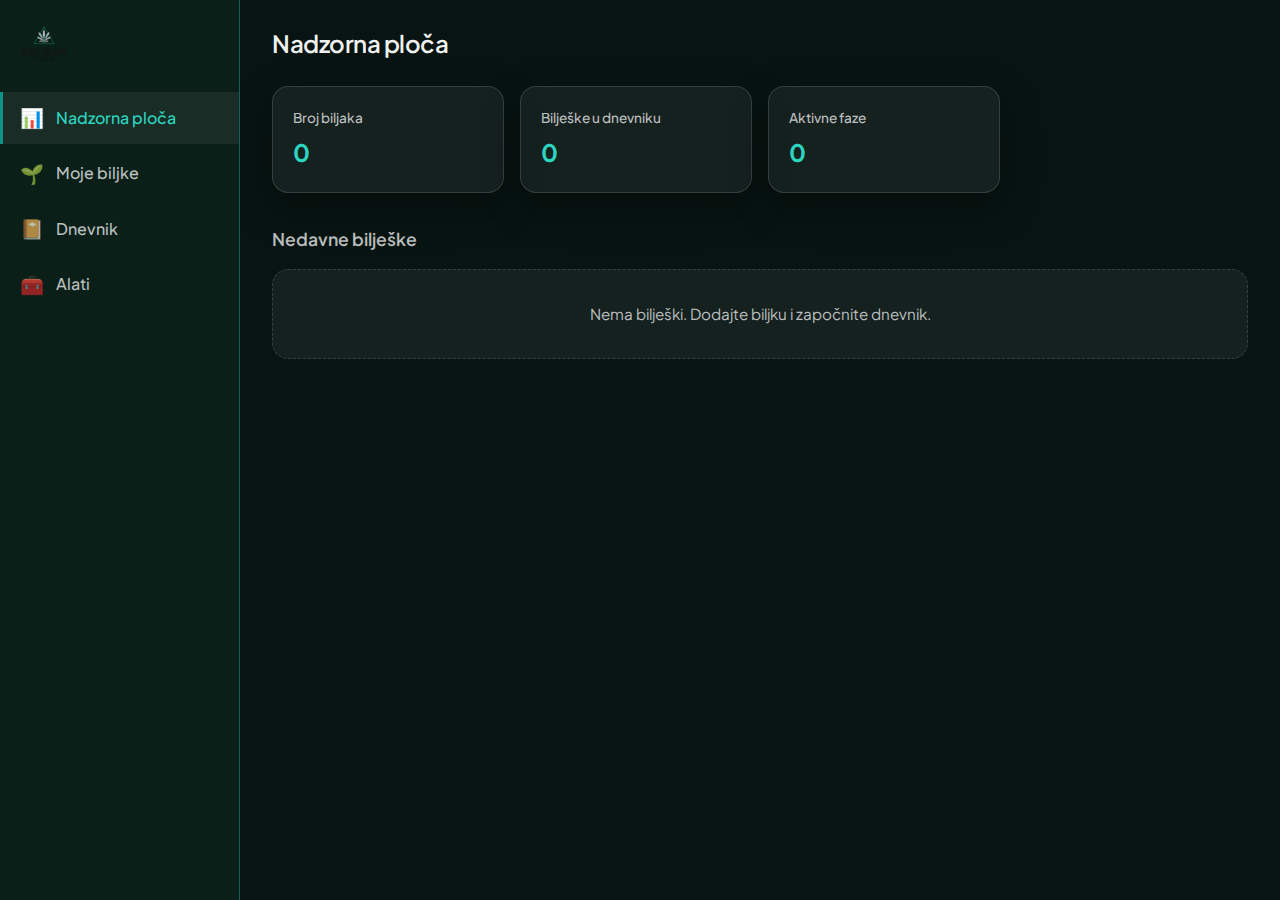
<file: app/index.html>
<!DOCTYPE html>
<html lang="hr">
<head>
  <meta charset="UTF-8" />
  <meta name="viewport" content="width=device-width, initial-scale=1.0" />
  <title>Balkan-pharm – Dnevnik uzgoja</title>
  <link rel="icon" type="image/png" href="../images/bp.png" />
  <link rel="preconnect" href="https://fonts.googleapis.com" />
  <link rel="preconnect" href="https://fonts.gstatic.com" crossorigin />
  <link href="https://fonts.googleapis.com/css2?family=Plus+Jakarta+Sans:wght@400;500;600;700&family=Outfit:wght@400;500;600;700&family=JetBrains+Mono:wght@400;500&display=swap" rel="stylesheet" />
  <link rel="stylesheet" href="styles/app.css" />
</head>
<body>
  <div class="app">
    <aside class="sidebar">
      <a href="../index.html" class="sidebar-logo"><img src="../images/bp.png" alt="Balkan-pharm" class="sidebar-logo-img" /></a>
      <nav class="sidebar-nav">
        <a href="#" class="nav-item active" data-view="dashboard">
          <span class="nav-icon">📊</span>
          <span>Nadzorna ploča</span>
        </a>
        <a href="#" class="nav-item" data-view="plants">
          <span class="nav-icon">🌱</span>
          <span>Moje biljke</span>
        </a>
        <a href="#" class="nav-item" data-view="journal">
          <span class="nav-icon">📔</span>
          <span>Dnevnik</span>
        </a>
        <a href="#" class="nav-item" data-view="toolbox">
          <span class="nav-icon">🧰</span>
          <span>Alati</span>
        </a>
      </nav>
    </aside>

    <nav class="bottom-nav" aria-label="Glavna navigacija">
      <a href="#" class="nav-item active" data-view="dashboard">
        <span class="nav-icon">📊</span>
        <span class="bottom-nav-label">Nadzorna ploča</span>
      </a>
      <a href="#" class="nav-item" data-view="plants">
        <span class="nav-icon">🌱</span>
        <span class="bottom-nav-label">Biljke</span>
      </a>
      <a href="#" class="nav-item" data-view="journal">
        <span class="nav-icon">📔</span>
        <span class="bottom-nav-label">Dnevnik</span>
      </a>
      <a href="#" class="nav-item" data-view="toolbox">
        <span class="nav-icon">🧰</span>
        <span class="bottom-nav-label">Alati</span>
      </a>
    </nav>

    <main class="main">
      <header class="main-header">
        <h1 class="view-title">Nadzorna ploča</h1>
      </header>

      <div id="view-dashboard" class="view active">
        <div class="dashboard-cards" id="dashboard-cards"></div>
        <section class="dashboard-charts-section" id="dashboard-charts-section">
          <h2>Pregled iz Alata</h2>
          <div class="dashboard-charts-grid" id="dashboard-charts"></div>
        </section>
        <section class="recent-section">
          <h2>Nedavne bilješke</h2>
          <div id="recent-notes" class="recent-notes"></div>
        </section>
      </div>

      <div id="view-plants" class="view">
        <div class="toolbar">
          <button type="button" class="btn btn-primary" id="btn-add-plant">+ Nova biljka</button>
        </div>
        <div id="plants-list" class="plants-list"></div>
      </div>

      <div id="view-journal" class="view">
        <div class="journal-filters">
          <select id="journal-plant-filter">
            <option value="">Sve biljke</option>
          </select>
        </div>
        <div class="toolbar">
          <button type="button" class="btn btn-primary" id="btn-add-entry">+ Nova bilješka</button>
        </div>
        <div id="journal-entries" class="journal-entries"></div>
      </div>

      <div id="view-growlog" class="view view-growlog">
        <div class="growlog-header-bar">
          <span class="growlog-updated" id="growlog-updated"></span>
          <span class="growlog-views" id="growlog-views"></span>
        </div>
        <div class="growlog-metrics" id="growlog-metrics"></div>
        <div class="growlog-layout">
          <aside class="growlog-sidebar">
            <section class="growlog-section growlog-photos">
              <h3 class="growlog-section-title">Fotografije growloga</h3>
              <div class="growlog-photo-grid" id="growlog-photo-grid"></div>
              <button type="button" class="link-btn" id="growlog-view-all-photos">Pogledaj sve fotografije</button>
            </section>
            <section class="growlog-section">
              <h3 class="growlog-section-title">Sorta</h3>
              <div class="growlog-strain" id="growlog-strain"></div>
            </section>
            <section class="growlog-section">
              <h3 class="growlog-section-title">Faze uzgoja</h3>
              <div class="tree-stages" id="growlog-tree-stages"></div>
            </section>
            <section class="growlog-section">
              <h3 class="growlog-section-title">Okoliš</h3>
              <div class="growlog-environment" id="growlog-environment"></div>
            </section>
          </aside>
          <div class="growlog-main">
            <button type="button" class="btn-back" id="growlog-back">← Natrag na biljke</button>
            <div class="growlog-hero-image" id="growlog-hero-image"></div>
            <h2 class="growlog-plant-name" id="growlog-plant-name"></h2>
            <section class="growlog-timeline-section">
              <h3 class="growlog-section-title">Vremenska crta growloga</h3>
              <div class="growlog-timeline" id="growlog-timeline"></div>
            </section>
            <section class="growlog-new-photos">
              <h3 class="growlog-section-title">Nedavne fotografije</h3>
              <div class="growlog-photo-strip" id="growlog-photo-strip"></div>
            </section>
          </div>
        </div>
      </div>

      <div id="view-toolbox" class="view">
        <div class="toolbox-grid">
          <button type="button" class="toolbox-card toolbox-card-btn" data-tool="watering">
            <h3>Zalijevanje</h3>
            <p>Zabilježite kada ste zalijevali biljku.</p>
          </button>
          <button type="button" class="toolbox-card toolbox-card-btn" data-tool="feeding">
            <h3>Gnojidba</h3>
            <p>Pratite hraniva i doze.</p>
          </button>
          <button type="button" class="toolbox-card toolbox-card-btn" data-tool="environment">
            <h3>Okoliš</h3>
            <p>Temperature, vlažnost, pH.</p>
          </button>
          <button type="button" class="toolbox-card toolbox-card-btn" data-tool="transplant">
            <h3>Presađivanje</h3>
            <p>Bilježite detalje presađivanja.</p>
          </button>
          <button type="button" class="toolbox-card toolbox-card-btn" data-tool="stressors">
            <h3>Stresori</h3>
            <p>Evidentirajte stresne uvjete i nametnike.</p>
          </button>
          <button type="button" class="toolbox-card toolbox-card-btn" data-tool="graphs">
            <h3>Grafovi</h3>
            <p>Vizualizacija rasta i mjerenja.</p>
          </button>
        </div>
        <div class="toolbox-panels">
          <div id="toolbox-panel-watering" class="toolbox-panel" data-tool="watering" aria-hidden="true">
            <h3 class="toolbox-panel-title">Zalijevanje</h3>
            <form class="toolbox-form" id="toolbox-form-watering">
              <label>Datum <input type="date" id="tool-watering-date" required /></label>
              <label>Količina (mL) <input type="number" id="tool-watering-value1" min="0" placeholder="npr. 500" required /></label>
              <label>Biljka <select id="tool-watering-value2"><option value="">— Sve —</option></select></label>
              <button type="submit" class="btn btn-primary">Dodaj</button>
            </form>
            <div class="toolbox-list" id="toolbox-list-watering"></div>
            <div class="toolbox-chart-wrap"><h4>Graf: Količina po datumu</h4><div class="toolbox-chart" id="toolbox-chart-watering"></div></div>
          </div>
          <div id="toolbox-panel-feeding" class="toolbox-panel" data-tool="feeding" aria-hidden="true">
            <h3 class="toolbox-panel-title">Gnojidba</h3>
            <form class="toolbox-form" id="toolbox-form-feeding">
              <label>Datum <input type="date" id="tool-feeding-date" required /></label>
              <label>Proizvod / doza <input type="text" id="tool-feeding-value1" placeholder="npr. NPK 1 mL/L" required /></label>
              <label>Napomena <input type="text" id="tool-feeding-value2" placeholder="Opcionalno" /></label>
              <button type="submit" class="btn btn-primary">Dodaj</button>
            </form>
            <div class="toolbox-list" id="toolbox-list-feeding"></div>
            <div class="toolbox-chart-wrap"><h4>Povijest gnojidbe</h4><div class="toolbox-chart toolbox-chart-bars" id="toolbox-chart-feeding"></div></div>
          </div>
          <div id="toolbox-panel-environment" class="toolbox-panel" data-tool="environment" aria-hidden="true">
            <h3 class="toolbox-panel-title">Okoliš</h3>
            <form class="toolbox-form" id="toolbox-form-environment">
              <label>Datum <input type="date" id="tool-environment-date" required /></label>
              <label>Temperatura (°C) <input type="number" id="tool-environment-value1" step="0.1" placeholder="npr. 24" required /></label>
              <label>Vlažnost (%) <input type="number" id="tool-environment-value2" min="0" max="100" placeholder="npr. 60" /></label>
              <label>pH (voda/tlo) <input type="number" id="tool-environment-value3" step="0.1" min="0" max="14" placeholder="npr. 6.2" /></label>
              <button type="submit" class="btn btn-primary">Dodaj</button>
            </form>
            <div class="toolbox-list" id="toolbox-list-environment"></div>
            <div class="toolbox-chart-wrap"><h4>Graf: Temperatura, vlažnost i pH</h4><div class="toolbox-chart" id="toolbox-chart-environment"></div></div>
          </div>
          <div id="toolbox-panel-transplant" class="toolbox-panel" data-tool="transplant" aria-hidden="true">
            <h3 class="toolbox-panel-title">Presađivanje</h3>
            <form class="toolbox-form" id="toolbox-form-transplant">
              <label>Datum <input type="date" id="tool-transplant-date" required /></label>
              <label>Kvaliteta zemlje <input type="text" id="tool-transplant-soil" placeholder="npr. kvalitetna, organska" /></label>
              <label>Starost biljke u presađivanju <input type="text" id="tool-transplant-age" placeholder="npr. 3 tjedna" /></label>
              <label>Stanje biljke <input type="text" id="tool-transplant-condition" placeholder="npr. zdrava, dobro ukorijenjena" /></label>
              <button type="submit" class="btn btn-primary">Dodaj</button>
            </form>
            <div class="toolbox-list" id="toolbox-list-transplant"></div>
          </div>
          <div id="toolbox-panel-stressors" class="toolbox-panel" data-tool="stressors" aria-hidden="true">
            <h3 class="toolbox-panel-title">Stresori</h3>
            <form class="toolbox-form" id="toolbox-form-stressors">
              <label>Datum <input type="date" id="tool-stressors-date" required /></label>
              <label>Temperatura <input type="text" id="tool-stressors-temp" placeholder="npr. visoka, niska" /></label>
              <label>Vlaga <input type="text" id="tool-stressors-humidity" placeholder="npr. suho, vlažno" /></label>
              <label>VPD (ukupnost svjetlosnih čestica u toku dana) <input type="text" id="tool-stressors-vpd" placeholder="npr. vrijednost ili opis" /></label>
              <label>Nametnici <input type="text" id="tool-stressors-pests" placeholder="npr. grinje, uši" /></label>
              <button type="submit" class="btn btn-primary">Dodaj</button>
            </form>
            <div class="toolbox-list" id="toolbox-list-stressors"></div>
          </div>
          <div id="toolbox-panel-graphs" class="toolbox-panel toolbox-panel-graphs" data-tool="graphs" aria-hidden="true">
            <h3 class="toolbox-panel-title">Pregled svih grafova</h3>
            <div class="toolbox-overview-charts">
              <div class="toolbox-overview-block"><h4>Zalijevanje</h4><div class="toolbox-chart" id="overview-chart-watering"></div></div>
              <div class="toolbox-overview-block"><h4>Okoliš (temperatura, vlažnost, pH)</h4><div class="toolbox-chart" id="overview-chart-environment"></div></div>
            </div>
          </div>
        </div>
      </div>
    </main>
  </div>

  <!-- Modal: Nova biljka -->
  <div id="modal-plant" class="modal">
    <div class="modal-content">
      <div class="modal-header">
        <h2 id="modal-plant-title">Nova biljka</h2>
        <button type="button" class="modal-close" aria-label="Zatvori">&times;</button>
      </div>
      <form id="form-plant">
        <input type="hidden" id="plant-id" />
        <label>
          Ime biljke *
          <input type="text" id="plant-name" required placeholder="npr. CBD Auto #1" />
        </label>
        <label>
          Sorta
          <input type="text" id="plant-strain" placeholder="npr. CBD Auto" />
        </label>
        <label>
          Faza
          <select id="plant-stage">
            <option value="klijanje">Klijanje</option>
            <option value="sadnica">Sadnica</option>
            <option value="vegetativna">Vegetativna</option>
            <option value="cvjetanje">Cvjetanje</option>
            <option value="susenje">Sušenje</option>
          </select>
        </label>
        <label>
          Datum početka
          <input type="date" id="plant-start-date" />
        </label>
        <label>
          Okoliš (npr. Grow tent)
          <input type="text" id="plant-environment-name" placeholder="npr. Grow tent, Staklenik" />
        </label>
        <label>
          Tip uzgoja
          <select id="plant-environment-type">
            <option value="indoor">U zatvorenom</option>
            <option value="outdoor">Na otvorenom</option>
          </select>
        </label>
        <label>
          Sati osvjetljenja (dnevno)
          <input type="number" id="plant-exposure-hours" min="0" max="24" placeholder="npr. 18" />
        </label>
        <label>
          Fotografija biljke
          <input type="file" id="plant-photo" accept="image/*" class="input-file" />
          <input type="hidden" id="plant-photo-data" />
          <span class="media-preview" id="plant-photo-preview"></span>
        </label>
        <label>
          Bilješke
          <textarea id="plant-notes" rows="3" placeholder="Opcionalne bilješke..."></textarea>
        </label>
        <div class="modal-actions">
          <button type="button" class="btn btn-ghost modal-cancel">Odustani</button>
          <button type="submit" class="btn btn-primary">Spremi</button>
        </div>
      </form>
    </div>
  </div>

  <!-- Modal: Nova bilješka -->
  <div id="modal-entry" class="modal">
    <div class="modal-content">
      <div class="modal-header">
        <h2>Nova bilješka</h2>
        <button type="button" class="modal-close" aria-label="Zatvori">&times;</button>
      </div>
      <form id="form-entry">
        <label>
          Biljka
          <select id="entry-plant"></select>
        </label>
        <label>
          Datum *
          <input type="date" id="entry-date" required />
        </label>
        <label>
          Vrsta
          <select id="entry-type">
            <option value="opcenito">Općenito</option>
            <option value="zalijevanje">Zalijevanje</option>
            <option value="gnojidba">Gnojidba</option>
            <option value="okolis">Okoliš</option>
            <option value="presadjivanje">Presađivanje</option>
            <option value="stresori">Stresori</option>
            <option value="ostalo">Ostalo</option>
          </select>
        </label>
        <div id="entry-extra" class="entry-extra">
          <div id="entry-extra-presadjivanje" class="entry-extra-section" aria-hidden="true">
            <h4 class="entry-extra-title">Presađivanje</h4>
            <label>Kvaliteta zemlje <input type="text" id="entry-transplant-soil" placeholder="npr. kvalitetna, organska" /></label>
            <label>Starost biljke u presađivanju <input type="text" id="entry-transplant-age" placeholder="npr. 3 tjedna" /></label>
            <label>Stanje biljke <input type="text" id="entry-transplant-condition" placeholder="npr. zdrava, dobro ukorijenjena" /></label>
          </div>
          <div id="entry-extra-stresori" class="entry-extra-section" aria-hidden="true">
            <h4 class="entry-extra-title">Stresori</h4>
            <label>Temperatura <input type="text" id="entry-stressor-temp" placeholder="npr. visoka, niska" /></label>
            <label>Vlaga <input type="text" id="entry-stressor-humidity" placeholder="npr. suho, vlažno" /></label>
            <label>VPD (ukupnost svjetlosnih čestica u toku dana) <input type="text" id="entry-stressor-vpd" placeholder="npr. vrijednost ili opis" /></label>
            <label>Nametnici <input type="text" id="entry-stressor-pests" placeholder="npr. grinje, uši" /></label>
          </div>
        </div>
        <label>
          Bilješka *
          <textarea id="entry-note" rows="4" required placeholder="Što ste danas napravili?"></textarea>
        </label>
        <label>
          Fotografija
          <input type="file" id="entry-photo" accept="image/*" class="input-file" />
          <input type="hidden" id="entry-photo-data" />
          <span class="media-preview" id="entry-photo-preview"></span>
        </label>
        <label>
          Video
          <input type="file" id="entry-video" accept="video/*" class="input-file" />
          <input type="hidden" id="entry-video-data" />
          <span class="media-preview" id="entry-video-preview"></span>
        </label>
        <div class="modal-actions">
          <button type="button" class="btn btn-ghost modal-cancel">Odustani</button>
          <button type="submit" class="btn btn-primary">Spremi</button>
        </div>
      </form>
    </div>
  </div>

  <script src="js/app.js"></script>
</body>
</html>
</file>
<file: app/styles/app.css>
:root {
  --bg: #071411;
  --bg-alt: #0b1f19;
  --surface: rgba(255, 255, 255, 0.06);
  --green: #1a5f4a;
  --green-light: #2d7a5e;
  --accent: #0d9488;
  --accent-hover: #0f766e;
  --accent-bright: #2dd4bf;
  --accent-warm: #f59e0b;
  --text: rgba(255, 255, 255, 0.94);
  --text-muted: rgba(255, 255, 255, 0.72);
  --border: rgba(255, 255, 255, 0.14);
  --shadow: 0 14px 40px rgba(0, 0, 0, 0.28);
  --shadow-md: 0 22px 70px rgba(0, 0, 0, 0.35);
  --font: 'Plus Jakarta Sans', 'Outfit', sans-serif;
  --font-mono: 'JetBrains Mono', monospace;
}

* {
  box-sizing: border-box;
  margin: 0;
  padding: 0;
}

html {
  -webkit-font-smoothing: antialiased;
  -moz-osx-font-smoothing: grayscale;
}

body {
  font-family: var(--font);
  background: var(--bg);
  color: var(--text);
  line-height: 1.6;
  min-height: 100vh;
}

.app {
  display: flex;
  min-height: 100vh;
}

/* Sidebar */
.sidebar {
  width: 240px;
  min-width: 240px;
  background: var(--bg-alt);
  border-right: 1px solid rgba(45, 212, 191, 0.35);
  padding: 1.25rem 0;
  box-shadow: none;
}

.sidebar-logo {
  display: flex;
  align-items: center;
  padding: 0 1.25rem;
  font-weight: 700;
  font-size: 1.1rem;
  color: var(--accent-bright);
  text-decoration: none;
  margin-bottom: 1.5rem;
}

.sidebar-logo-img {
  height: 48px;
  width: auto;
  display: block;
}

.sidebar-nav {
  display: flex;
  flex-direction: column;
  gap: 0.25rem;
}

.nav-item {
  display: flex;
  align-items: center;
  gap: 0.75rem;
  padding: 0.65rem 1.25rem;
  color: var(--text-muted);
  text-decoration: none;
  font-weight: 500;
  transition: background 0.15s, color 0.15s;
}

.nav-item:hover {
  background: var(--surface);
  color: var(--text);
}

.nav-item.active {
  background: var(--surface);
  color: var(--accent-bright);
  border-left: 3px solid var(--accent);
  padding-left: calc(1.25rem - 3px);
}

.nav-icon {
  font-size: 1.2rem;
}

/* Bottom nav (mobile) */
.bottom-nav {
  display: none;
}

/* Main */
.main {
  flex: 1;
  padding: 1.5rem 2rem;
  overflow-x: hidden;
}

.main-header {
  margin-bottom: 1.5rem;
}

.view-title {
  font-size: 1.5rem;
  font-weight: 600;
  letter-spacing: -0.02em;
}

.view {
  display: none;
}

.view.active {
  display: block;
}

/* Buttons */
.btn {
  display: inline-flex;
  align-items: center;
  justify-content: center;
  padding: 0.55rem 1rem;
  min-height: 44px;
  min-width: 44px;
  box-sizing: border-box;
  border-radius: 8px;
  font-family: var(--font);
  font-weight: 600;
  font-size: 0.95rem;
  border: none;
  cursor: pointer;
  transition: background 0.2s, opacity 0.2s;
  -webkit-tap-highlight-color: transparent;
}

.btn-primary {
  background: linear-gradient(90deg, var(--accent) 0%, var(--accent-bright) 100%);
  color: #06201a;
  border: 1px solid rgba(255, 255, 255, 0.14);
  box-shadow: 0 14px 34px rgba(45, 212, 191, 0.18);
}

.btn-primary:hover {
  background: linear-gradient(90deg, var(--accent-hover) 0%, var(--accent) 100%);
  color: #06201a;
  transform: translateY(-1px);
  box-shadow: 0 18px 44px rgba(45, 212, 191, 0.22);
}

.btn-ghost {
  background: transparent;
  color: var(--text-muted);
  border: 1px solid var(--border);
}

.btn-ghost:hover {
  background: var(--surface);
  color: var(--text);
}

.toolbar {
  margin-bottom: 1.5rem;
}

/* Dashboard */
.dashboard-cards {
  display: grid;
  grid-template-columns: repeat(auto-fill, minmax(200px, 1fr));
  gap: 1rem;
  margin-bottom: 2rem;
}

.dashboard-card {
  background: var(--surface);
  border: 1px solid var(--border);
  border-radius: 16px;
  padding: 1.25rem;
  box-shadow: var(--shadow);
}

.dashboard-card h3 {
  font-size: 0.85rem;
  font-weight: 500;
  color: var(--text-muted);
  margin-bottom: 0.25rem;
}

.dashboard-card .value {
  font-size: 1.5rem;
  font-weight: 700;
  color: var(--accent-bright);
}

.recent-section h2 {
  font-size: 1.1rem;
  font-weight: 600;
  margin-bottom: 1rem;
  color: var(--text-muted);
}

.recent-notes {
  display: flex;
  flex-direction: column;
  gap: 0.75rem;
}

.recent-note {
  background: var(--surface);
  border: 1px solid var(--border);
  border-radius: 12px;
  padding: 1rem;
  box-shadow: var(--shadow);
  position: relative;
}

.recent-note .meta {
  font-size: 0.8rem;
  color: var(--text-muted);
  margin-bottom: 0.35rem;
}

.recent-note-thumb {
  width: 48px;
  height: 48px;
  object-fit: cover;
  border-radius: 6px;
  border: 1px solid var(--border);
  margin-right: 0.5rem;
  float: left;
}

.recent-note .text {
  font-size: 0.95rem;
}

.dashboard-charts-section {
  margin-top: 1.5rem;
  display: none;
}

.dashboard-charts-section h2 {
  font-size: 1.1rem;
  font-weight: 600;
  margin-bottom: 1rem;
  color: var(--text-muted);
}

.dashboard-charts-grid {
  display: grid;
  grid-template-columns: repeat(auto-fit, minmax(280px, 1fr));
  gap: 1rem;
}

.dashboard-chart-block {
  background: var(--surface);
  border: 1px solid var(--border);
  border-radius: 12px;
  padding: 1rem;
  box-shadow: var(--shadow);
}

.dashboard-chart-block h4 {
  font-size: 0.95rem;
  font-weight: 600;
  margin: 0 0 0.75rem 0;
  color: var(--text);
}

.empty-state {
  color: var(--text-muted);
  font-size: 0.95rem;
  padding: 2rem;
  text-align: center;
  background: var(--surface);
  border: 1px dashed var(--border);
  border-radius: 16px;
}

/* Plants list */
.plants-list {
  display: grid;
  grid-template-columns: repeat(auto-fill, minmax(280px, 1fr));
  gap: 1rem;
}

.plant-card {
  background: var(--surface);
  border: 1px solid var(--border);
  border-radius: 16px;
  padding: 1.25rem;
  transition: border-color 0.2s, box-shadow 0.2s;
  box-shadow: var(--shadow);
}

.plant-card:hover {
  border-color: rgba(45, 212, 191, 0.5);
  box-shadow: var(--shadow-md);
}

.plant-card-photo {
  border-radius: 12px 12px 0 0;
  overflow: hidden;
  margin: -1.25rem -1.25rem 0.75rem -1.25rem;
  max-height: 180px;
}

.plant-card-photo img {
  width: 100%;
  height: 180px;
  object-fit: cover;
  display: block;
}

.plant-card-header {
  display: flex;
  justify-content: space-between;
  align-items: flex-start;
  margin-bottom: 0.75rem;
}

.plant-card h3 {
  font-size: 1.1rem;
  font-weight: 600;
}

.plant-card .strain {
  font-size: 0.85rem;
  color: var(--text-muted);
  margin-bottom: 0.5rem;
}

.plant-card .stage-badge {
  display: inline-block;
  padding: 0.25rem 0.6rem;
  border-radius: 6px;
  font-size: 0.75rem;
  font-weight: 500;
  background: linear-gradient(90deg, var(--accent), var(--accent-bright));
  color: #06201a;
}

.plant-card-actions {
  display: flex;
  gap: 0.5rem;
  margin-top: 1rem;
  padding-top: 1rem;
  border-top: 1px solid var(--border);
}

.plant-card-actions button {
  padding: 0.4rem 0.75rem;
  font-size: 0.85rem;
}

/* Journal */
.journal-filters {
  margin-bottom: 1rem;
}

.journal-filters select {
  background: var(--bg-alt);
  border: 1px solid var(--border);
  color: var(--text);
  padding: 0.5rem 0.75rem;
  border-radius: 8px;
  font-family: var(--font);
}

.journal-entries {
  display: flex;
  flex-direction: column;
  gap: 0.75rem;
}

.journal-entry {
  background: var(--surface);
  border: 1px solid var(--border);
  border-radius: 12px;
  padding: 1rem;
  box-shadow: var(--shadow);
}

.journal-entry .entry-meta {
  font-size: 0.8rem;
  color: var(--text-muted);
  margin-bottom: 0.4rem;
}

.journal-entry .entry-type {
  display: inline-block;
  margin-right: 0.5rem;
  padding: 0.15rem 0.4rem;
  border-radius: 4px;
  background: var(--bg-alt);
  font-size: 0.75rem;
}

.journal-entry .entry-note {
  font-size: 0.95rem;
}

.journal-entry .entry-meta-blocks {
  margin-top: 0.75rem;
  display: flex;
  flex-direction: column;
  gap: 0.75rem;
}

.journal-entry .entry-meta-block {
  font-size: 0.9rem;
  color: var(--text-muted);
}

.journal-entry .entry-meta-block strong {
  color: var(--text);
  display: block;
  margin-bottom: 0.25rem;
}

.journal-entry .entry-meta-block ul {
  margin: 0;
  padding-left: 1.25rem;
}

.entry-extra {
  margin-bottom: 1rem;
}

.entry-extra-section {
  display: none;
  padding: 1rem;
  background: var(--bg-alt);
  border: 1px solid var(--border);
  border-radius: 12px;
  margin-top: 0.5rem;
}

.entry-extra-section.open {
  display: block;
}

.entry-extra-title {
  font-size: 0.95rem;
  margin: 0 0 0.75rem 0;
  color: var(--text);
}

.entry-extra-section label {
  display: block;
  margin-bottom: 0.75rem;
}

.entry-extra-section label:last-of-type {
  margin-bottom: 0;
}

.entry-media-wrap {
  margin-top: 0.75rem;
  display: flex;
  flex-wrap: wrap;
  gap: 0.75rem;
}

.entry-media {
  border-radius: 8px;
  overflow: hidden;
  border: 1px solid var(--border);
}

.entry-photo img {
  max-width: 280px;
  max-height: 200px;
  object-fit: cover;
  display: block;
}

.entry-video video {
  max-width: 280px;
  max-height: 200px;
  display: block;
}

/* Toolbox */
.toolbox-grid {
  display: grid;
  grid-template-columns: repeat(auto-fill, minmax(220px, 1fr));
  gap: 1rem;
}

.toolbox-card {
  background: var(--surface);
  border: 1px solid var(--border);
  border-radius: 16px;
  padding: 1.5rem;
  box-shadow: var(--shadow);
}

.toolbox-card h3 {
  font-size: 1.05rem;
  margin-bottom: 0.5rem;
  color: #ffffff;
  font-weight: 700;
}

.toolbox-card p {
  font-size: 0.9rem;
  color: var(--text-muted);
}

.toolbox-card-btn {
  cursor: pointer;
  text-align: left;
  font-family: inherit;
  transition: border-color 0.2s, box-shadow 0.2s, transform 0.15s;
}

.toolbox-card-btn:hover {
  border-color: rgba(45, 212, 191, 0.5);
  transform: translateY(-2px);
}

.toolbox-panels {
  margin-top: 1.5rem;
}

.toolbox-panel {
  display: none;
  background: var(--surface);
  border: 1px solid var(--border);
  border-radius: 16px;
  padding: 1.5rem;
  margin-bottom: 1rem;
  box-shadow: var(--shadow);
}

.toolbox-panel.open {
  display: block;
}

.toolbox-panel-title {
  font-size: 1.2rem;
  margin-bottom: 1.25rem;
  padding-bottom: 0.75rem;
  border-bottom: 1px solid var(--border);
}

.toolbox-form {
  display: flex;
  flex-wrap: wrap;
  gap: 1rem;
  align-items: flex-end;
  margin-bottom: 1.5rem;
}

.toolbox-form label {
  display: flex;
  flex-direction: column;
  gap: 0.25rem;
  font-size: 0.9rem;
  font-weight: 500;
}

.toolbox-form input,
.toolbox-form select {
  padding: 0.5rem 0.75rem;
  background: var(--bg);
  border: 1px solid var(--border);
  border-radius: 8px;
  color: var(--text);
  font-family: var(--font);
  font-size: 0.9rem;
  min-width: 120px;
}

.toolbox-form input:focus,
.toolbox-form select:focus {
  outline: none;
  border-color: var(--accent);
}

.toolbox-list {
  margin-bottom: 1.5rem;
}

.toolbox-empty,
.toolbox-chart-empty {
  font-size: 0.9rem;
  color: var(--text-muted);
  margin: 0;
}

.toolbox-list-item {
  display: flex;
  align-items: center;
  gap: 0.75rem;
  padding: 0.6rem 0.75rem;
  background: var(--bg-alt);
  border: 1px solid var(--border);
  border-radius: 8px;
  margin-bottom: 0.5rem;
  font-size: 0.9rem;
}

.toolbox-list-date {
  min-width: 5rem;
  color: var(--text-muted);
}

.toolbox-list-values {
  flex: 1;
}

.toolbox-list-delete {
  background: none;
  border: none;
  color: var(--text-muted);
  font-size: 1.2rem;
  cursor: pointer;
  padding: 0 0.25rem;
  line-height: 1;
}

.toolbox-list-delete:hover {
  color: var(--accent-bright);
}

.toolbox-chart-wrap {
  margin-top: 1rem;
  padding-top: 1rem;
  border-top: 1px solid var(--border);
}

.toolbox-chart-wrap h4 {
  font-size: 0.95rem;
  margin-bottom: 0.75rem;
  color: var(--text-muted);
}

.toolbox-bars {
  display: flex;
  flex-direction: column;
  gap: 0.5rem;
}

.toolbox-bar-item {
  display: grid;
  grid-template-columns: 4.5rem 1fr auto;
  gap: 0.75rem;
  align-items: center;
  font-size: 0.85rem;
}

.toolbox-bar-label {
  color: var(--text-muted);
}

.toolbox-bar-track {
  height: 20px;
  background: var(--bg-alt);
  border-radius: 6px;
  overflow: hidden;
}

.toolbox-bar-fill {
  height: 100%;
  background: linear-gradient(90deg, var(--accent), var(--accent-bright));
  border-radius: 6px;
  transition: width 0.3s;
}

.toolbox-bar-value {
  color: var(--accent-bright);
  font-weight: 600;
  min-width: 4rem;
}

.toolbox-bar-value-alt {
  color: var(--text-muted);
  font-weight: 400;
  margin-left: 0.5rem;
}

.toolbox-bar-item-ph .toolbox-bar-fill-ph {
  background: linear-gradient(90deg, var(--accent) 0%, #5dd9c8 100%);
}

.toolbox-timeline-list {
  display: flex;
  flex-direction: column;
  gap: 0.4rem;
}

.toolbox-timeline-item {
  font-size: 0.9rem;
  padding: 0.5rem 0;
  border-bottom: 1px solid var(--border);
}

.toolbox-overview-charts {
  display: grid;
  grid-template-columns: repeat(auto-fit, minmax(280px, 1fr));
  gap: 1.5rem;
}

.toolbox-overview-block h4 {
  font-size: 0.95rem;
  margin-bottom: 0.75rem;
  color: var(--text-muted);
}

/* Modal */
.modal {
  display: none;
  position: fixed;
  inset: 0;
  background: rgba(0, 0, 0, 0.65);
  z-index: 200;
  align-items: center;
  justify-content: center;
  padding: 1rem;
}

.modal.open {
  display: flex;
}

.modal-content {
  background: var(--bg-alt);
  border: 1px solid var(--border);
  border-radius: 16px;
  width: 100%;
  max-width: 440px;
  max-height: 90vh;
  overflow-y: auto;
  box-shadow: var(--shadow-md), 0 24px 48px rgba(0, 0, 0, 0.4);
}

.modal-header {
  display: flex;
  justify-content: space-between;
  align-items: center;
  padding: 1.25rem 1.5rem;
  border-bottom: 1px solid var(--border);
}

.modal-header h2 {
  font-size: 1.2rem;
  font-weight: 600;
}

.modal-close {
  background: none;
  border: none;
  color: var(--text-muted);
  font-size: 1.5rem;
  cursor: pointer;
  line-height: 1;
  padding: 0.5rem;
  min-width: 44px;
  min-height: 44px;
  display: inline-flex;
  align-items: center;
  justify-content: center;
  -webkit-tap-highlight-color: transparent;
}

.modal-close:hover {
  color: var(--accent-bright);
}

.modal form {
  padding: 1.5rem;
}

.modal label {
  display: block;
  margin-bottom: 1rem;
  font-size: 0.9rem;
  font-weight: 500;
}

.modal label:last-of-type {
  margin-bottom: 0;
}

.input-file {
  margin-top: 0.35rem;
  font-size: 0.9rem;
  color: var(--text-muted);
}

.media-preview {
  display: block;
  margin-top: 0.5rem;
}

.media-thumb {
  display: block;
  max-width: 160px;
  max-height: 120px;
  object-fit: cover;
  border-radius: 8px;
  border: 1px solid var(--border);
  margin-bottom: 0.5rem;
}

.media-thumb-video {
  display: block;
  max-width: 200px;
  max-height: 120px;
  border-radius: 8px;
  border: 1px solid var(--border);
  margin-bottom: 0.5rem;
}

.btn-remove-media {
  font-size: 0.85rem;
  padding: 0.35rem 0.6rem;
  background: transparent;
  border: 1px solid var(--border);
  border-radius: 6px;
  color: var(--text-muted);
  cursor: pointer;
}

.btn-remove-media:hover {
  color: var(--text);
  border-color: rgba(255, 255, 255, 0.3);
}

.media-error {
  font-size: 0.85rem;
  color: var(--accent-warm);
}

.modal input,
.modal select,
.modal textarea {
  width: 100%;
  margin-top: 0.35rem;
  padding: 0.6rem 0.75rem;
  background: var(--bg);
  border: 1px solid var(--border);
  border-radius: 8px;
  color: var(--text);
  font-family: var(--font);
  font-size: 0.95rem;
}

.modal input:focus,
.modal select:focus,
.modal textarea:focus {
  outline: none;
  border-color: var(--accent);
  box-shadow: 0 0 0 3px rgba(26, 95, 74, 0.15);
}

.modal textarea {
  resize: vertical;
  min-height: 80px;
}

.modal-actions {
  display: flex;
  gap: 0.75rem;
  justify-content: flex-end;
  margin-top: 1.5rem;
  padding-top: 1rem;
  border-top: 1px solid var(--border);
}

/* ========== Growlog view (like reference) ========== */
.view-growlog {
  padding: 0;
  max-width: none;
}

.view-growlog .main-header {
  display: none;
}

.growlog-header-bar {
  display: flex;
  justify-content: space-between;
  align-items: center;
  padding: 0.5rem 0 1rem;
  margin-bottom: 0.5rem;
  border-bottom: 1px solid var(--border);
}

.growlog-updated {
  font-size: 0.9rem;
  color: var(--text-muted);
}

.growlog-views {
  font-size: 0.9rem;
  color: var(--text-muted);
}

.growlog-views::before {
  content: '👁 ';
}

.growlog-metrics {
  display: flex;
  gap: 1rem;
  margin-bottom: 1.5rem;
  flex-wrap: wrap;
}

.growlog-metric {
  display: inline-flex;
  align-items: center;
  gap: 0.5rem;
  padding: 0.5rem 1rem;
  background: var(--surface);
  border: 1px solid var(--border);
  border-radius: 10px;
  font-size: 0.9rem;
  font-weight: 500;
}

.growlog-metric-icon {
  font-size: 1rem;
}

.growlog-layout {
  display: flex;
  gap: 1.5rem;
  align-items: flex-start;
}

.growlog-sidebar {
  width: 280px;
  min-width: 280px;
  display: flex;
  flex-direction: column;
  gap: 1.5rem;
}

.growlog-section {
  background: var(--surface);
  border: 1px solid var(--border);
  border-radius: 12px;
  padding: 1.25rem;
  box-shadow: var(--shadow);
}

.growlog-section-title {
  font-size: 0.95rem;
  font-weight: 600;
  margin-bottom: 0.75rem;
  color: var(--text);
}

.growlog-photo-grid {
  display: grid;
  grid-template-columns: repeat(3, 1fr);
  gap: 0.5rem;
  margin-bottom: 0.5rem;
}

.growlog-photo-grid img {
  width: 100%;
  aspect-ratio: 1;
  object-fit: cover;
  border-radius: 8px;
  border: 1px solid var(--border);
}

.link-btn {
  background: none;
  border: none;
  color: var(--text-muted);
  font-size: 0.85rem;
  cursor: pointer;
  padding: 0;
}

.link-btn:hover {
  color: var(--accent-bright);
}

.growlog-strain {
  font-size: 0.95rem;
  color: var(--text);
}

.strain-icon {
  margin-right: 0.35rem;
}

.tree-stages {
  display: flex;
  flex-direction: column;
  gap: 0.5rem;
}

.tree-stage-item {
  display: flex;
  align-items: center;
  gap: 0.6rem;
  padding: 0.4rem 0;
  border-left: 3px solid transparent;
  padding-left: 0.5rem;
}

.tree-stage-item.current {
  border-left-color: var(--accent);
  background: rgba(45, 212, 191, 0.08);
  margin-left: -0.5rem;
  padding-left: 1rem;
}

.tree-stage-icon {
  font-size: 1.1rem;
}

.tree-stage-label {
  flex: 1;
  font-size: 0.9rem;
  font-weight: 500;
}

.tree-stage-date {
  font-size: 0.8rem;
  color: var(--text-muted);
}

.growlog-environment .env-row {
  display: flex;
  align-items: center;
  gap: 0.5rem;
  font-size: 0.9rem;
  margin-bottom: 0.4rem;
}

.growlog-environment .env-row:last-child {
  margin-bottom: 0;
}

.env-icon {
  opacity: 0.9;
}

.growlog-main {
  flex: 1;
  min-width: 0;
}

.btn-back {
  background: var(--surface);
  border: 1px solid var(--border);
  color: var(--text-muted);
  padding: 0.5rem 1rem;
  border-radius: 8px;
  font-size: 0.9rem;
  cursor: pointer;
  margin-bottom: 1rem;
}

.btn-back:hover {
  color: var(--accent-bright);
  border-color: var(--accent);
}

.growlog-hero-image {
  border-radius: 12px;
  overflow: hidden;
  margin-bottom: 1rem;
  background: var(--surface);
  border: 1px solid var(--border);
}

.growlog-hero-image img {
  width: 100%;
  max-height: 320px;
  object-fit: cover;
  display: block;
}

.growlog-hero-placeholder {
  padding: 3rem 2rem;
  text-align: center;
  color: var(--text-muted);
  font-size: 0.95rem;
}

.growlog-plant-name {
  font-size: 1.75rem;
  font-weight: 700;
  margin-bottom: 1.5rem;
  letter-spacing: -0.02em;
}

.growlog-timeline-section {
  margin-bottom: 2rem;
}

.growlog-timeline-section .growlog-section-title {
  margin-bottom: 1rem;
}

.growlog-timeline {
  display: flex;
  flex-direction: column;
  gap: 0.75rem;
}

.timeline-entry {
  background: var(--surface);
  border: 1px solid var(--border);
  border-radius: 12px;
  padding: 1rem 1.25rem;
  border-bottom: 3px solid var(--accent);
  box-shadow: var(--shadow);
}

.timeline-entry-header {
  display: flex;
  justify-content: space-between;
  align-items: center;
  margin-bottom: 0.5rem;
  font-size: 0.85rem;
}

.timeline-date {
  color: var(--text);
}

.timeline-day {
  color: var(--text-muted);
}

.timeline-entry-body {
  font-size: 0.95rem;
  color: var(--text);
}

.timeline-entry-media {
  margin-top: 0.5rem;
}

.timeline-thumb {
  max-width: 120px;
  max-height: 80px;
  object-fit: cover;
  border-radius: 6px;
  border: 1px solid var(--border);
}

.growlog-new-photos .growlog-section-title {
  margin-bottom: 0.75rem;
}

.growlog-photo-strip {
  display: flex;
  gap: 0.75rem;
  overflow-x: auto;
  padding-bottom: 0.5rem;
}

.growlog-photo-strip img {
  width: 100px;
  min-width: 100px;
  height: 100px;
  object-fit: cover;
  border-radius: 8px;
  border: 1px solid var(--border);
}

.growlog-empty {
  font-size: 0.9rem;
  color: var(--text-muted);
  margin: 0;
}

@media (max-width: 768px) {
  .sidebar {
    display: none;
  }

  .bottom-nav {
    display: flex;
    position: fixed;
    bottom: 0;
    left: 0;
    right: 0;
    height: calc(56px + env(safe-area-inset-bottom));
    padding-bottom: env(safe-area-inset-bottom);
    background: var(--bg-alt);
    border-top: 1px solid rgba(45, 212, 191, 0.35);
    z-index: 90;
    justify-content: space-around;
    align-items: center;
    padding-left: env(safe-area-inset-left);
    padding-right: env(safe-area-inset-right);
  }

  .bottom-nav .nav-item {
    flex: 1;
    flex-direction: column;
    gap: 0.25rem;
    padding: 0.5rem 0.25rem;
    min-height: 56px;
    justify-content: center;
    border-left: none;
    padding-left: 0.25rem;
    border-radius: 8px;
  }

  .bottom-nav .nav-icon {
    font-size: 1.35rem;
  }

  .bottom-nav-label {
    font-size: 0.7rem;
    display: block;
    text-align: center;
  }

  .bottom-nav .nav-item.active {
    background: transparent;
    color: var(--accent-bright);
    border-left: none;
  }

  .main {
    padding: 1rem;
    padding-bottom: calc(4rem + env(safe-area-inset-bottom));
    padding-left: max(1rem, env(safe-area-inset-left));
    padding-right: max(1rem, env(safe-area-inset-right));
  }

  .view-title {
    font-size: 1.25rem;
  }

  .dashboard-cards {
    grid-template-columns: 1fr;
  }

  .plants-list {
    grid-template-columns: 1fr;
  }

  .toolbox-grid {
    grid-template-columns: 1fr;
  }

  .growlog-layout {
    flex-direction: column;
  }

  .growlog-sidebar {
    width: 100%;
    min-width: 0;
  }
}

/* Modal mobile */
@media (max-width: 480px) {
  .modal {
    padding: 0;
    align-items: flex-end;
  }

  .modal-content {
    max-height: 85vh;
    max-height: 85dvh;
    border-radius: 12px 12px 0 0;
    margin-bottom: env(safe-area-inset-bottom);
  }

  .modal form {
    padding: 1.25rem;
  }

  .modal-actions {
    flex-direction: column;
  }

  .modal-actions .btn {
    width: 100%;
  }
}
</file>
